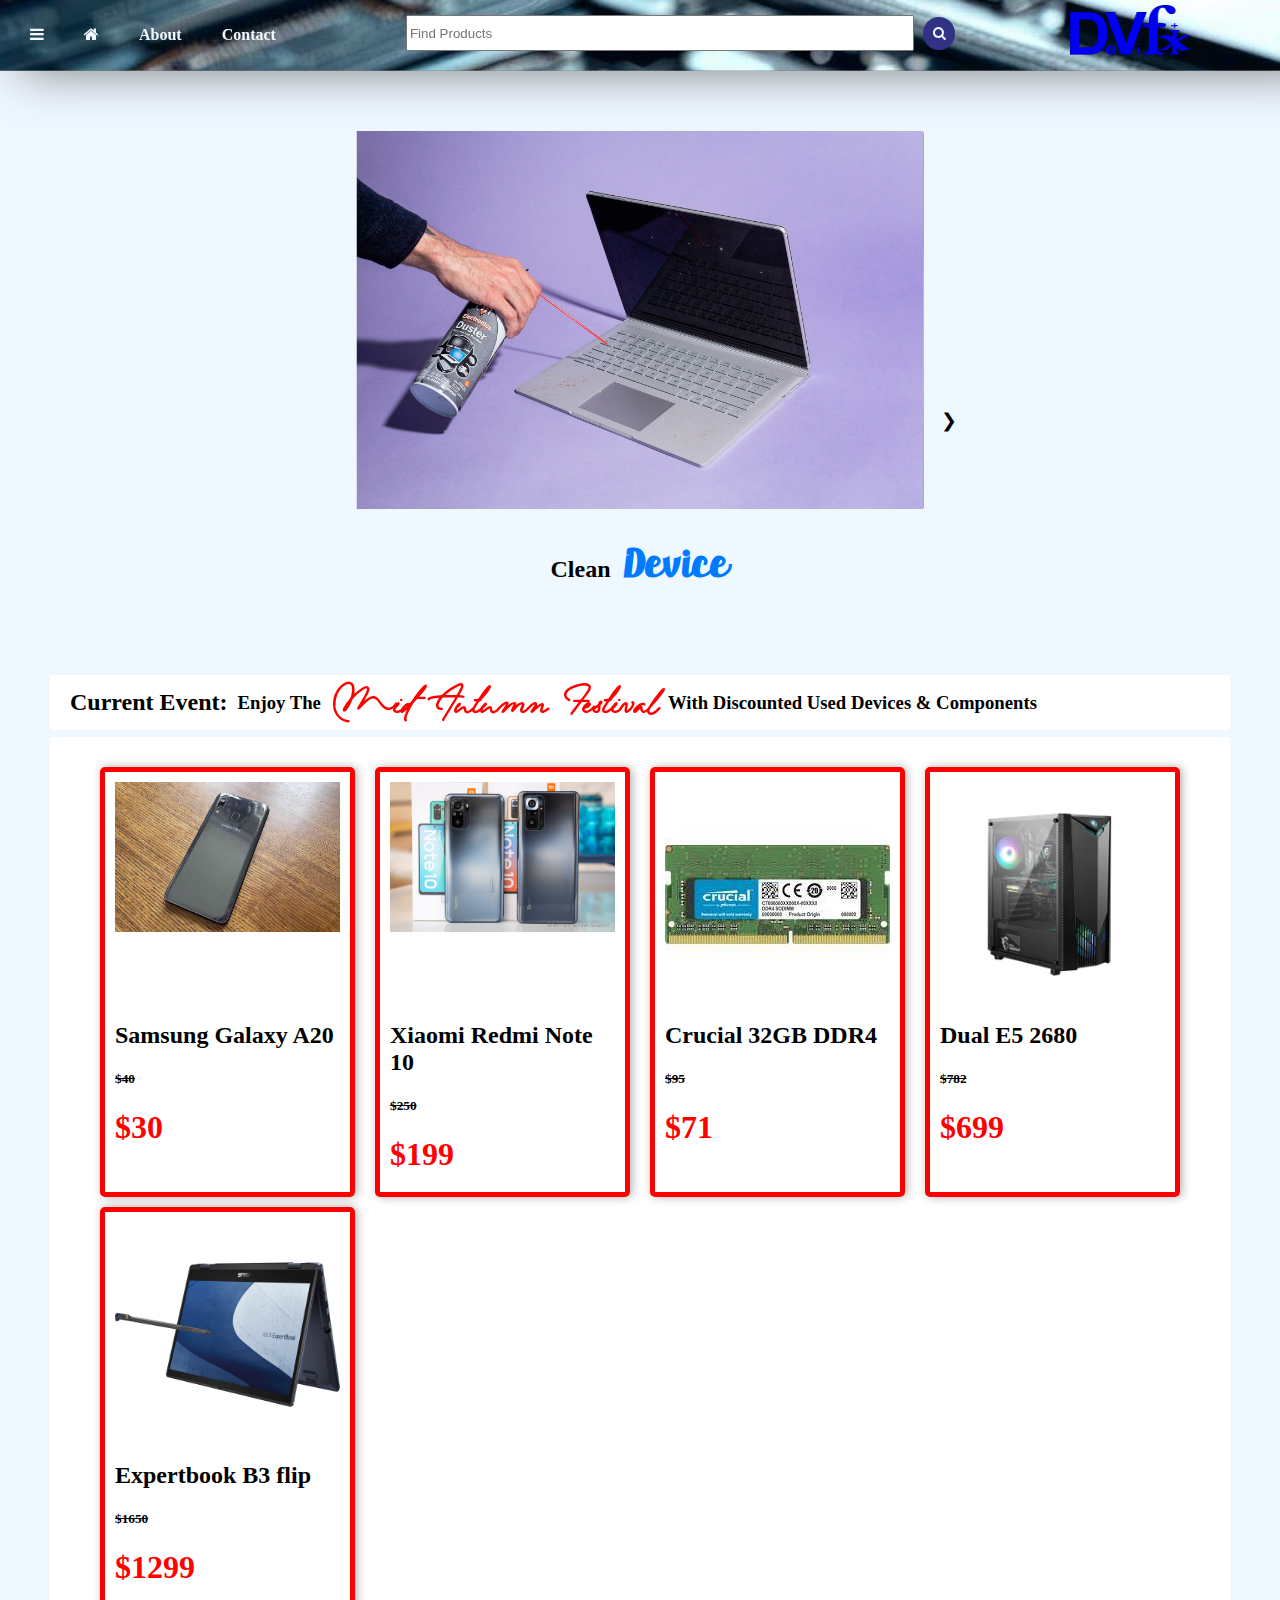
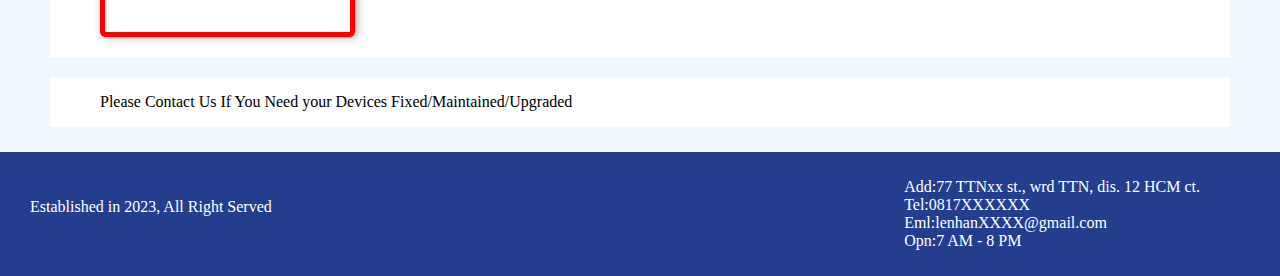
<file: presentation-complete/index.html>
<!DOCTYPE html>
<html lang="en">
<head>
    <meta charset="UTF-8">
    <meta name="viewport" content="width=device-width, initial-scale=1.0">
    <title>DeviFix</title>
    <link rel="icon" type="image/x-icon" href="img/logo_Layer 1.png"/>
    <link rel="stylesheet" href="style.css">
    <link rel="stylesheet" href="https://cdnjs.cloudflare.com/ajax/libs/font-awesome/4.7.0/css/font-awesome.min.css">
</head>
<body>
    <div class="container">
        <nav class="nav">
            <div class="l">
                <a href="" class="navitems" id="home-btn"><i class="fa fa-bars"></i></a>
                <a href="index.html" class="navitems"><i class="fa fa-home"></i></a>
                <a href="#" class="navitems" id="about-btn">About</a>
                <a href="#" id="contact-btn" class="navitems">Contact</a>
            </div>
            <div class="r">
                <input id="searchbox" type="text"placeholder="Find Products">
                <i onclick="document.getElementById('searchbox').focus();" id="searchbu" class="fa fa-search" aria-hidden="true"></i>
            </div>
            <div class="logo"><img src="img/logo.png" alt=""></div>
        </nav>
        <div class="content">
            <div id="modal">
                <div id="modal-content">
                    <span id="close-btn">&times;</span>
                    <form id="contact-form" action=""onsubmit="return validateForm()">
                        <label for="name">Name:</label>
                        <input type="text" id="name" name="name" required>
                        <label for="email">Email:</label>
                        <input type="email" id="email" name="email" required>
                        <label for="subject">Subject:</label>
                        <input type="text" id="subject" name="subject" required>
                        <label for="message">Message:</label>
                        <textarea id="message" name="message" rows="10" cols="30" required></textarea>
                        <button id="send" type="submit">Send</button>
                    </form>
                </div>
            </div>
            <div id="header">
                <a href="phone.html">Phones</a>
                <a href="pc.html">PC</a>
                <a href="laptop.html">Laptop</a>
                <a href="accessories.html">Accessories</a>
            </div>
            <div class="main">
                <div class="article">
                    <div class="intro">
                        <div class="carousel">
                            <button class="arrow arrow-left" onclick="move(-1)">&#10094;</button>
                            <div class="carousel-images">
                                <div id="c1" class="carousel-item"><h2>Clean</h2>    <span class="de"><h1>Device</h1></span></div>
                                <div id="c2" class="carousel-item"><h2>Fix</h2>      <span class="de"><h1>Device</h1></span></div>
                                <div id="c3" class="carousel-item"><h2>Maintain</h2> <span class="de"><h1>Device</h1></span></div>
                                <div id="c4" class="carousel-item"><h2>Customize</h2><span class="de"><h1>Device</h1></span></div>
                                <div id="c5" class="carousel-item"><span class="de"><h1>HAS IT ALL</h1></span></div>
                            </div>
                            <button class="arrow arrow-right" onclick="move(1)">&#10095;</button>
                        </div>
                    </div>
                    
                    <div class="event">
                        <div class="e-head">
                            <h2>Current Event:</h2>
                            <h3>Enjoy The </h3> <span> Mid-Autumn Festival</span><h3>With Discounted Used Devices & Components</h3>
                        </div>
                        <div class="e-body">
                            <div class="eframe">
                                <div class="box">
                                    <div><img src="img/samsunggalaxya20.jpg" alt=""></div>
    
                                </div>
                                <h2>Samsung Galaxy A20</h2>
                                    <h5><del>$40</del></h5>
                                    <h1>$30</h1>
                            </div>
                            <div class="eframe">
                                <div class="box">
                                    <div><img src="img/xiaomiredminote10.jpg" alt=""></div>
                                </div>
                                <h2>Xiaomi Redmi Note 10</h2>
                                    <h5><del>$250</del></h5>
                                    <h1>$199</h1>
                            </div>
                            <div class="eframe">
                                <div class="box">
                                    <div><img src="img/crucial32gbddr4.jpeg" alt=""></div>
    
                                </div>
                                <h2>Crucial 32GB DDR4</h2>
                                    <h5><del>$95</del></h5>
                                    <h1>$71</h1>
                            </div>
                            <div class="eframe">
                                <div class="box">
                                    <div><img src="img/duale52680.jpg" alt=""></div>
    
                                </div>
                                <h2>Dual E5 2680</h2>
                                    <h5><del>$782</del></h5>
                                    <h1>$699</h1>
                            </div>
                            <div class="eframe">
                                <div class="box">
                                    <div><img src="img/asusb3flip.jpg" alt=""></div>
    
                                </div>
                                <h2>Expertbook B3 flip</h2>
                                    <h5><del>$1650</del></h5>
                                    <H1>$1299</H1>
                            </div>
                        </div>
                    </div>
                    <div class="note">
                        <p>Please Contact Us If You Need your Devices Fixed/Maintained/Upgraded</p>
                    </div>
                </div>
                <div class="footer" id="footer">
                    <div class="fmain">
                        <div class="fl"><p>Established in 2023, All Right Served</p>
                        </div>

                    </div>
                    <div class="fr">
                        <ul style="list-style: none;">
                            <li>Add:77 TTNxx st., wrd TTN, dis. 12 HCM ct.</li>
                            <li>Tel:0817XXXXXX</li>
                            <li>Eml:lenhanXXXX@gmail.com</li>
                            <li>Opn:7 AM - 8 PM</li>
                        
                        </ul>
                    </div>
                </div>
            </div>
        </div>

    </div>
    <script src="js.js"></script>
</body>
</html>
</file>
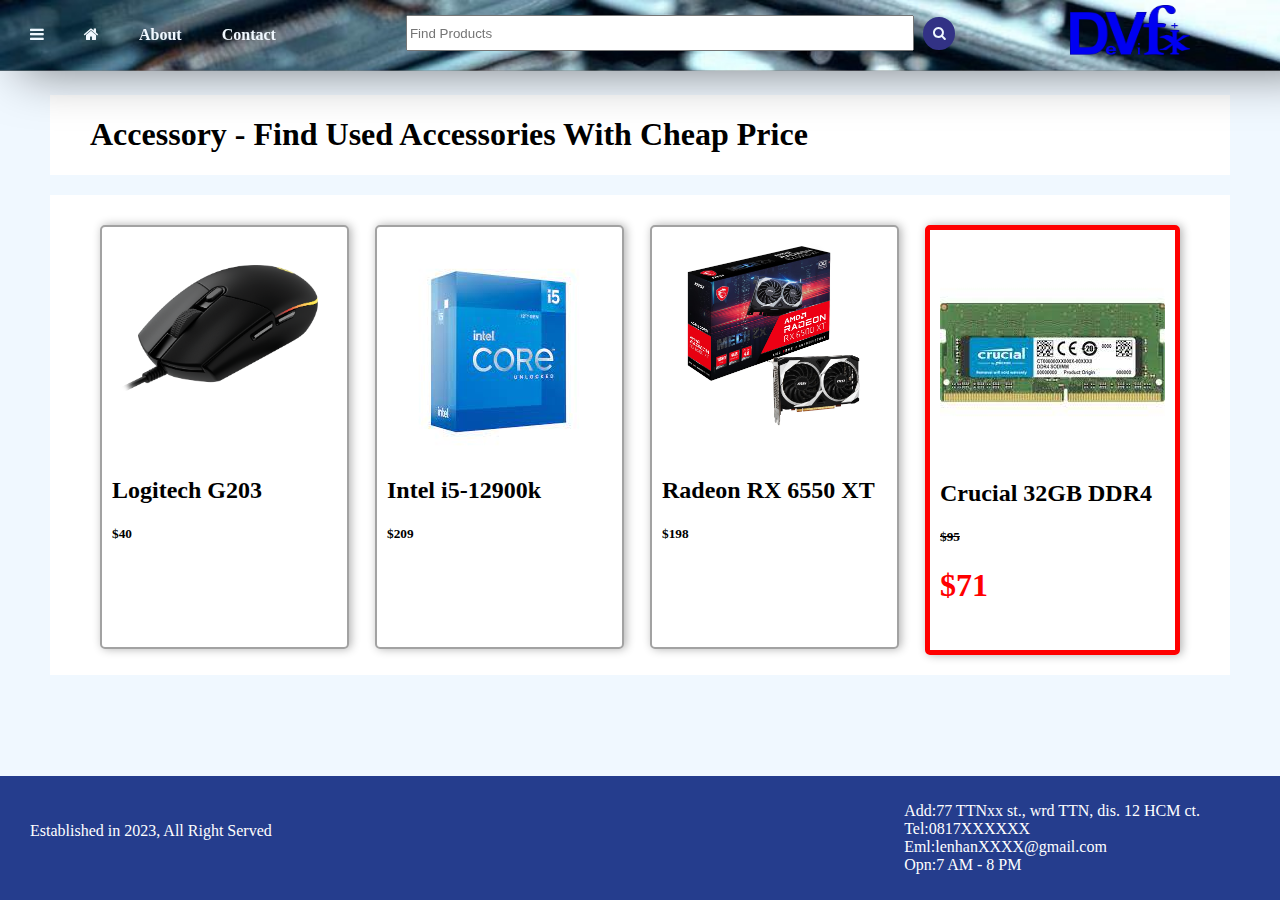
<file: presentation-complete/accessories.html>
<!DOCTYPE html>
<html lang="en">
<head>
    <meta charset="UTF-8">
    <meta name="viewport" content="width=device-width, initial-scale=1.0">
    <title>DeviFix</title>
    <link rel="icon" type="image/x-icon" href="img/logo_Layer 1.png"/>
    <link rel="stylesheet" href="style.css">
    <link rel="stylesheet" href="accessories.css">
    <link rel="stylesheet" href="https://cdnjs.cloudflare.com/ajax/libs/font-awesome/4.7.0/css/font-awesome.min.css">
</head>
<body>
    <div class="container">
        <nav class="nav">
            <div class="l">
                <a href="" class="navitems" id="home-btn"><i class="fa fa-bars"></i></a>
                <a href="index.html" class="navitems"><i class="fa fa-home"></i></a>
                <a href="#" class="navitems" id="about-btn">About</a>
                <a href="#" id="contact-btn" class="navitems">Contact</a>
            </div>
            <div class="r">
                <input id="searchbox" type="text"placeholder="Find Products">
                <i onclick="document.getElementById('searchbox').focus();" id="searchbu" class="fa fa-search" aria-hidden="true"></i>
            </div>
            <div class="logo"><img src="img/logo.png" alt=""></div>
        </nav>
        <div class="content">
            <div id="modal">
                <div id="modal-content">
                    <span id="close-btn">&times;</span>
                    <form id="contact-form" action=""onsubmit="return validateForm()">
                        <label for="name">Name:</label>
                        <input type="text" id="name" name="name" required>
                        <label for="email">Email:</label>
                        <input type="email" id="email" name="email" required>
                        <label for="subject">Subject:</label>
                        <input type="text" id="subject" name="subject" required>
                        <label for="message">Message:</label>
                        <textarea id="message" name="message" rows="10" cols="30" required></textarea>
                        <button type="submit">Send</button>
                    </form>
                </div>
            </div>
            <div id="header">
                <a href="phone.html">Phones</a>
                <a href="pc.html">PC</a>
                <a href="laptop.html">Laptop</a>
                <a href="accessories.html">Accessories</a>
            </div>
            <div class="main">
                <div class="article">
                    <!-- put things here -->
                    <div class="ahead">
                        <h1>Accessory - Find Used Accessories With Cheap Price</h1>
                    </div>
                    <div class="abody">
                        <div class="frame">
                            <div class="box">
                                <div><img src="img/g203.jpg" alt=""></div>

                            </div>
                            <h2>Logitech G203</h2>
                                <h5>$40</h5>
                        </div>  
                        <div class="frame">
                            <div class="box">
                                <div><img src="img/i512600k.jpeg" alt=""></div>

                            </div>
                            <h2>Intel i5-12900k</h2>
                                <h5>$209</h5>
                        </div>
                        <div class="frame">
                            <div class="box">
                                <div><img src="img/rx6500.jpg" alt=""></div>

                            </div>
                            <h2>Radeon RX 6550 XT</h2>
                                <h5>$198</h5>
                        </div>
                        <div class="eframe">
                            <div class="box">
                                <div><img src="img/crucial32gbddr4.jpeg" alt=""></div>

                            </div>
                            <h2>Crucial 32GB DDR4</h2>
                                <h5><del>$95</del></h5>
                                <h1>$71</h1>
                        </div>
                        
                    </div>
               </div>
                <div class="footer" id="footer">
                    <div class="fmain">
                        <div class="fl"><p>Established in 2023, All Right Served</p>
                        </div>

                    </div>
                    <div class="fr">
                        <ul style="list-style: none;">
                            <li>Add:77 TTNxx st., wrd TTN, dis. 12 HCM ct.</li>
                            <li>Tel:0817XXXXXX</li>
                            <li>Eml:lenhanXXXX@gmail.com</li>
                            <li>Opn:7 AM - 8 PM</li>
                        
                        </ul>
                    </div>
                </div>
            </div>
        </div>

    </div>
    <script src="js.js"></script>
</body>
</html>
</file>
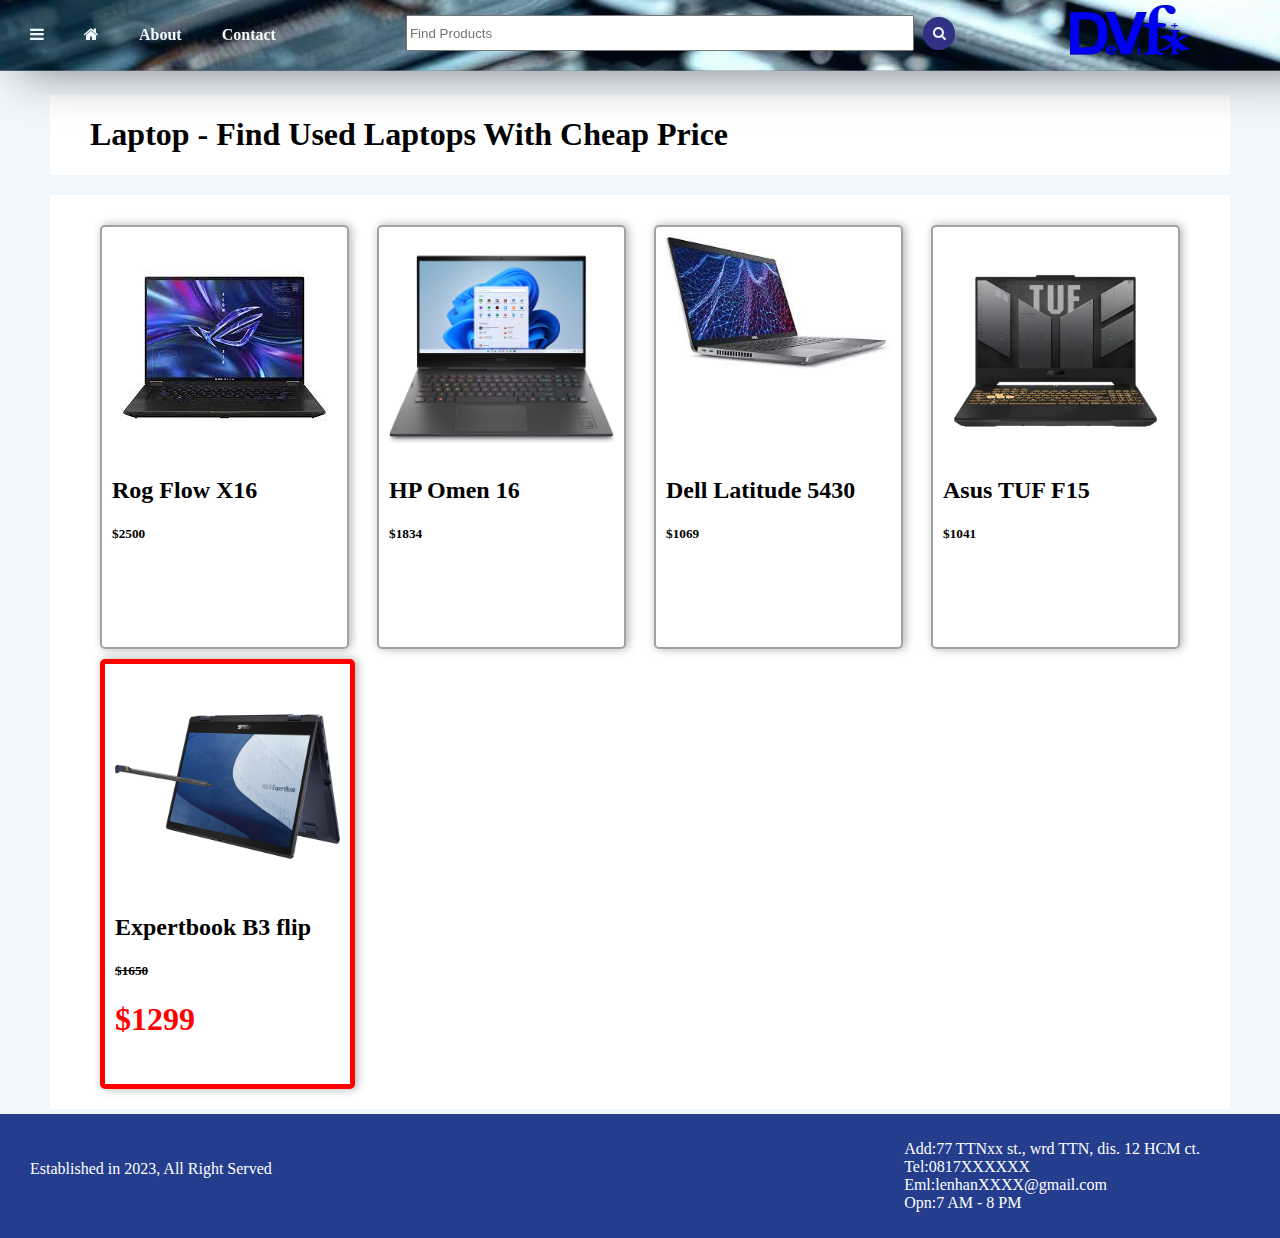
<file: presentation-complete/laptop.html>
<!DOCTYPE html>
<html lang="en">
<head>
    <meta charset="UTF-8">
    <meta name="viewport" content="width=device-width, initial-scale=1.0">
    <title>DeviFix</title>
    <link rel="icon" type="image/x-icon" href="img/logo_Layer 1.png"/>
    <link rel="stylesheet" href="style.css">
    <link rel="stylesheet" href="laptop.css">
    <link rel="stylesheet" href="https://cdnjs.cloudflare.com/ajax/libs/font-awesome/4.7.0/css/font-awesome.min.css">
</head>
<body>
    <div class="container">
        <nav class="nav">
            <div class="l">
                <a href="" class="navitems" id="home-btn"><i class="fa fa-bars"></i></a>
                <a href="index.html" class="navitems"><i class="fa fa-home"></i></a>
                <a href="#" class="navitems" id="about-btn">About</a>
                <a href="#" id="contact-btn" class="navitems">Contact</a>
            </div>
            <div class="r">
                <input id="searchbox" type="text"placeholder="Find Products">
                <i onclick="document.getElementById('searchbox').focus();" id="searchbu" class="fa fa-search" aria-hidden="true"></i>
            </div>
            <div class="logo"><img src="img/logo.png" alt=""></div>
        </nav>
        <div class="content">
            <div id="modal">
                <div id="modal-content">
                    <span id="close-btn">&times;</span>
                    <form id="contact-form" action=""onsubmit="return validateForm()">
                        <label for="name">Name:</label>
                        <input type="text" id="name" name="name" required>
                        <label for="email">Email:</label>
                        <input type="email" id="email" name="email" required>
                        <label for="subject">Subject:</label>
                        <input type="text" id="subject" name="subject" required>
                        <label for="message">Message:</label>
                        <textarea id="message" name="message" rows="10" cols="30" required></textarea>
                        <button type="submit">Send</button>
                    </form>
                </div>
            </div>
            <div id="header">
                <a href="phone.html">Phones</a>
                <a href="pc.html">PC</a>
                <a href="laptop.html">Laptop</a>
                <a href="accessories.html">Accessories</a>
            </div>
            <div class="main">
                <div class="article">
                    <!-- put things here -->
                    <div class="lhead">
                        <h1>Laptop - Find Used Laptops With Cheap Price</h1>
                    </div>
                    <div class="lbody">
                        <div class="frame">
                            <div class="box">
                                <div><img src="img/asusrogflowx16.jpeg" alt=""></div>

                            </div>
                            <h2>Rog Flow X16</h2>
                                <h5>$2500</h5>
                        </div>  
                        <div class="frame">
                            <div class="box">
                                <div><img src="img/hpomen16.jpg" alt=""></div>

                            </div>
                            <h2>HP Omen 16</h2>
                                <h5>$1834</h5>
                        </div>
                        <div class="frame">
                            <div class="box">
                                <div><img src="img/delllatitude5430.jpeg" alt=""></div>

                            </div>
                            <h2>Dell Latitude 5430</h2>
                                <h5>$1069</h5>
                        </div>
                        <div class="frame">
                            <div class="box">
                                <div><img src="img/asustuff15.jpg" alt=""></div>

                            </div>
                            <h2>Asus TUF F15</h2>
                                <h5>$1041</h5>
                        </div>
                        <div class="eframe">
                            <div class="box">
                                <div><img src="img/asusb3flip.jpg" alt=""></div>

                            </div>
                            <h2>Expertbook B3 flip</h2>
                                <h5><del>$1650</del></h5>
                                <H1>$1299</H1>
                        </div>
                    </div>
                </div>
                <div class="footer" id="footer">
                    <div class="fmain">
                        <div class="fl"><p>Established in 2023, All Right Served</p>
                        </div>

                    </div>
                    <div class="fr">
                        <ul style="list-style: none;">
                            <li>Add:77 TTNxx st., wrd TTN, dis. 12 HCM ct.</li>
                            <li>Tel:0817XXXXXX</li>
                            <li>Eml:lenhanXXXX@gmail.com</li>
                            <li>Opn:7 AM - 8 PM</li>
                        
                        </ul>
                    </div>
                </div>
            </div>
        </div>

    </div>
    <script src="js.js"></script>
</body>
</html>
</file>
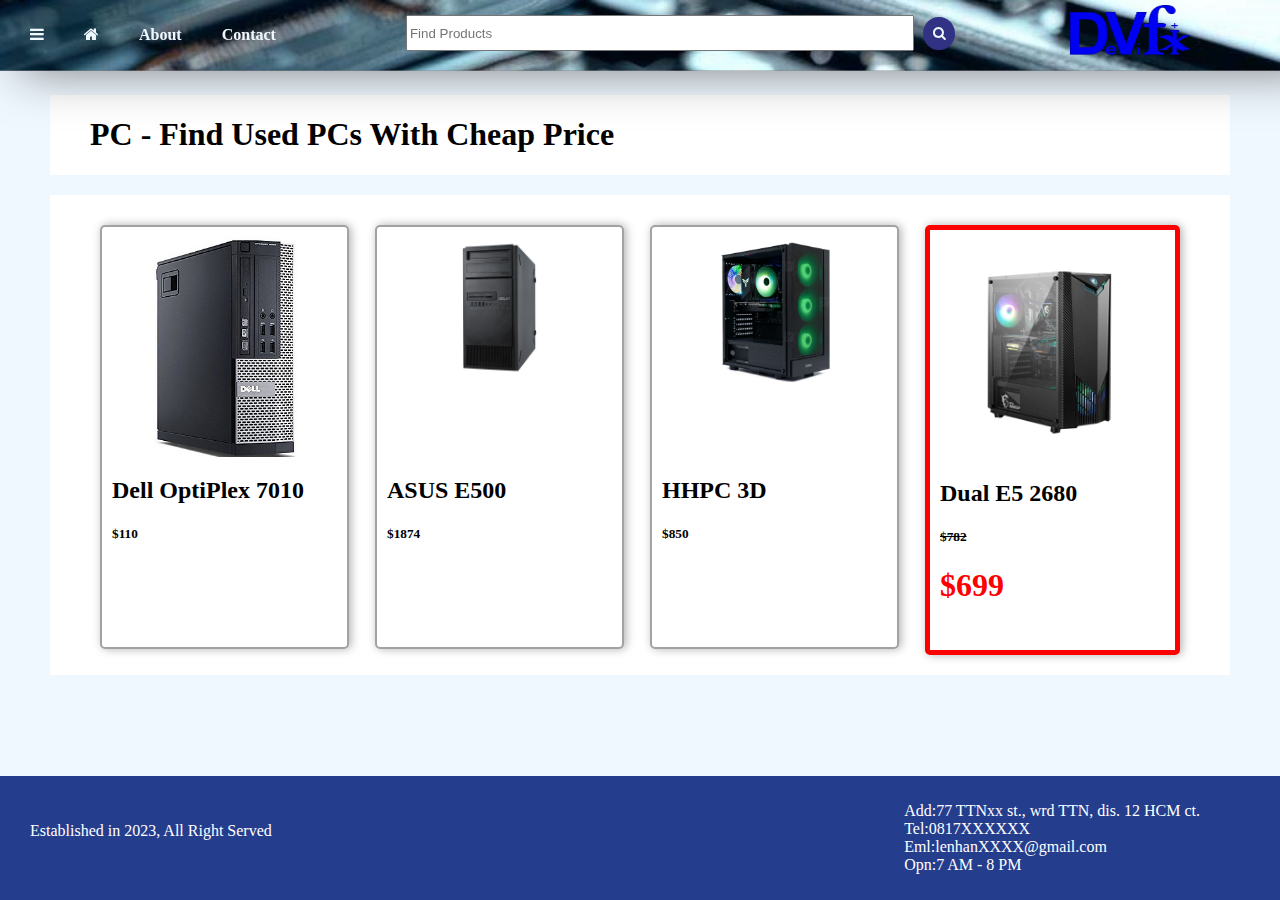
<file: presentation-complete/pc.html>
<!DOCTYPE html>
<html lang="en">
<head>
    <meta charset="UTF-8">
    <meta name="viewport" content="width=device-width, initial-scale=1.0">
    <title>DeviFix</title>
    <link rel="icon" type="image/x-icon" href="img/logo_Layer 1.png"/>
    <link rel="stylesheet" href="style.css">
    <link rel="stylesheet" href="pc.css">
    <link rel="stylesheet" href="https://cdnjs.cloudflare.com/ajax/libs/font-awesome/4.7.0/css/font-awesome.min.css">
</head>
<body>
    <div class="container">
        <nav class="nav">
            <div class="l">
                <a href="" class="navitems" id="home-btn"><i class="fa fa-bars"></i></a>
                <a href="index.html" class="navitems"><i class="fa fa-home"></i></a>
                <a href="#" class="navitems" id="about-btn">About</a>
                <a href="#" id="contact-btn" class="navitems">Contact</a>
            </div>
            <div class="r">
                <input id="searchbox" type="text"placeholder="Find Products">
                <i onclick="document.getElementById('searchbox').focus();" id="searchbu" class="fa fa-search" aria-hidden="true"></i>
            </div>
            <div class="logo"><img src="img/logo.png" alt=""></div>
        </nav>
        <div class="content">
            <div id="modal">
                <div id="modal-content">
                    <span id="close-btn">&times;</span>
                    <form id="contact-form" action=""onsubmit="return validateForm()">
                        <label for="name">Name:</label>
                        <input type="text" id="name" name="name" required>
                        <label for="email">Email:</label>
                        <input type="email" id="email" name="email" required>
                        <label for="subject">Subject:</label>
                        <input type="text" id="subject" name="subject" required>
                        <label for="message">Message:</label>
                        <textarea id="message" name="message" rows="10" cols="30" required></textarea>
                        <button type="submit">Send</button>
                    </form>
                </div>
            </div>
            <div id="header">
                <a href="phone.html">Phones</a>
                <a href="pc.html">PC</a>
                <a href="laptop.html">Laptop</a>
                <a href="accessories.html">Accessories</a>
            </div>
            <div class="main">
                <div class="article">
                    <!-- put things here -->
                    <div class="pchead">
                        <h1>PC - Find Used PCs With Cheap Price</h1>
                    </div>
                    <div class="pcbody">
                        <div class="frame">
                            <div class="box">
                                <div><img src="img/dell_.jpg" alt=""></div>

                            </div>
                            <h2>Dell OptiPlex 7010</h2>
                                <h5>$110</h5>
                        </div>  
                        <div class="frame">
                            <div class="box">
                                <div><img src="img/asuse500.jpeg" alt=""></div>

                            </div>
                            <h2>ASUS E500 </h2>
                                <h5>$1874</h5>
                        </div>
                        <div class="frame">
                            <div class="box">
                                <div><img src="img/hhpc.jpg" alt=""></div>

                            </div>
                            <h2>HHPC 3D</h2>
                                <h5>$850</h5>
                            
                        </div>
                        <div class="eframe">
                            <div class="box">
                                <div><img src="img/duale52680.jpg" alt=""></div>

                            </div>
                            <h2>Dual E5 2680</h2>
                                <h5><del>$782</del></h5>
                                <h1>$699</h1>
                        </div>
                    </div>
                </div>
                <div class="footer" id="footer">
                    <div class="fmain">
                        <div class="fl"><p>Established in 2023, All Right Served</p>
                        </div>

                    </div>
                    <div class="fr">
                        <ul style="list-style: none;">
                            <li>Add:77 TTNxx st., wrd TTN, dis. 12 HCM ct.</li>
                            <li>Tel:0817XXXXXX</li>
                            <li>Eml:lenhanXXXX@gmail.com</li>
                            <li>Opn:7 AM - 8 PM</li>
                        
                        </ul>
                    </div>
                </div>
            </div>
        </div>

    </div>
    <script src="js.js"></script>
</body>
</html>
</file>
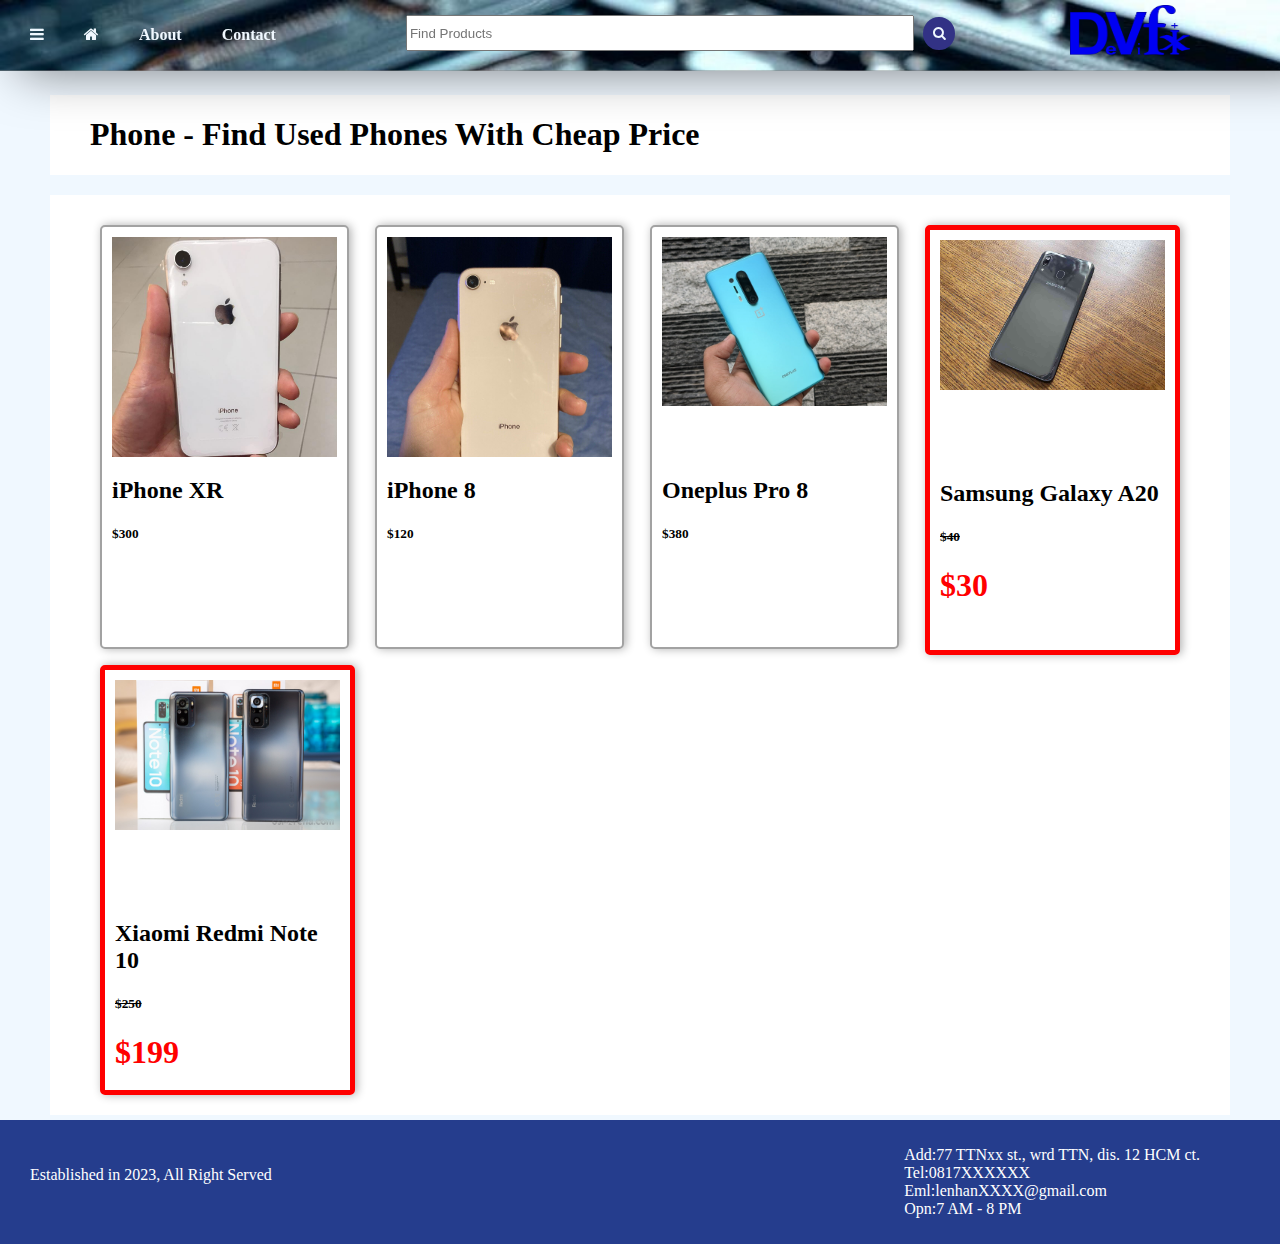
<file: presentation-complete/phone.html>
<!DOCTYPE html>
<html lang="en">
<head>
    <meta charset="UTF-8">
    <meta name="viewport" content="width=device-width, initial-scale=1.0">
    <title>DeviFix</title>
    <link rel="stylesheet" href="style.css">
    <link rel="stylesheet" href="phone.css">
    <link rel="stylesheet" href="https://cdnjs.cloudflare.com/ajax/libs/font-awesome/4.7.0/css/font-awesome.min.css">
</head>
<body>
    <div class="container">
        <nav class="nav">
            <div class="l">
                <a href="" class="navitems" id="home-btn"><i class="fa fa-bars"></i></a>
                <a href="index.html" class="navitems"><i class="fa fa-home"></i></a>
                <a href="#" class="navitems" id="about-btn">About</a>
                <a href="#" id="contact-btn" class="navitems">Contact</a>
            </div>
            <div class="r">
                <input id="searchbox" type="text"placeholder="Find Products">
                <i onclick="document.getElementById('searchbox').focus();" id="searchbu" class="fa fa-search" aria-hidden="true"></i>
            </div>
            <div class="logo"><img src="img/logo.png" alt=""></div>
        </nav>
        <div class="content">
            <div id="modal">
                <div id="modal-content">
                    <span id="close-btn">&times;</span>
                    <form id="contact-form" action=""onsubmit="return validateForm()">
                        <label for="name">Name:</label>
                        <input type="text" id="name" name="name" required>
                        <label for="email">Email:</label>
                        <input type="email" id="email" name="email" required>
                        <label for="subject">Subject:</label>
                        <input type="text" id="subject" name="subject" required>
                        <label for="message">Message:</label>
                        <textarea id="message" name="message" rows="10" cols="30" required></textarea>
                        <button type="submit">Send</button>
                    </form>
                </div>
            </div>
            <div id="header">
                <a href="phone.html">Phones</a>
                <a href="pc.html">PC</a>
                <a href="laptop.html">Laptop</a>
                <a href="accessories.html">Accessories</a>
            </div>
            <div class="main">
                <div class="article">
                    <!-- put things here -->
                    <div class="phead">
                        <h1>Phone - Find Used Phones With Cheap Price</h1>
                    </div>
                    <div class="pbody">
                        <div class="frame">
                            <div class="box">
                                <div><img src="img/iphonexr.jpg" alt=""></div>

                            </div>
                            <h2>iPhone XR</h2>
                                <h5>$300</h5>
                        </div>  
                        <div class="frame">
                            <div class="box">
                                <div><img src="img/iphone8.jpg" alt=""></div>

                            </div>
                            <h2>iPhone 8</h2>
                                <h5>$120</h5>
                        </div>
                        <div class="frame">
                            <div class="box">
                                <div><img src="img/onepluspro8.jpg" alt=""></div>

                            </div>
                            <h2>Oneplus Pro 8</h2>
                                <h5>$380</h5>
                        </div>
                        <div class="eframe">
                            <div class="box">
                                <div><img src="img/samsunggalaxya20.jpg" alt=""></div>

                            </div>
                            <h2>Samsung Galaxy A20</h2>
                                <h5><del>$40</del></h5>
                                <h1>$30</h1>
                        </div>
                        <div class="eframe">
                            <div class="box">
                                <div><img src="img/xiaomiredminote10.jpg" alt=""></div>

                            </div>
                            <h2>Xiaomi Redmi Note 10</h2>
                                <h5><del>$250</del></h5>
                                <h1>$199</h1>
                        </div>
                    </div>
                </div>
                <div class="footer" id="footer">
                    <div class="fmain">
                        <div class="fl"><p>Established in 2023, All Right Served</p>
                        </div>

                    </div>
                    <div class="fr">
                        <ul style="list-style: none;">
                            <li>Add:77 TTNxx st., wrd TTN, dis. 12 HCM ct.</li>
                            <li>Tel:0817XXXXXX</li>
                            <li>Eml:lenhanXXXX@gmail.com</li>
                            <li>Opn:7 AM - 8 PM</li>
                        
                        </ul>
                    </div>
                </div>
            </div>
        </div>

    </div>
    <script src="js.js"></script>
</body>
</html>
</file>
<file: presentation-complete/style.css>
body{
    padding: 0;
    margin: 0;
}
.container{
    display: flex;
    flex-direction: column;
    min-height: 100vh;
}
.nav {
    padding: 10px;
    display: flex;
    justify-content: space-between;
    position: fixed;
    width: 100%;
    background-image: url(img/pcmoth1.jpeg);
    background-repeat: no-repeat;
    background-size: cover; 
    overflow: hidden;
    height: 50px;
    z-index: 9999999999999999;
    border-bottom: solid rgba(136, 136, 136, 0.445) 0.1px;
    box-shadow: 20px 0px 50px 0px rgba(0, 0, 0, 0.5);
}
.content {
    flex: 1;
    display: flex;
    flex-direction: column;
}
#header {
    position: fixed;
    left: -200px;
    width: 200px;
    height: calc(100% - 50px);
    background-color: #007bff;
    top: 70px;
    z-index: 99999;
}
#header a {
    padding: 10px 8px 10px 16px;
    text-decoration: none;
    font-size: 25px;
    color: aliceblue;
    display: block;
}
.main {
    flex: 1;
    display: flex;
    flex-direction: column;
    margin-top: 70px;
}
.article{
    background-color: aliceblue;
    flex: 1;
    padding: 5px 10px;
}
.footer {
    background-color: rgb(37, 61, 141);
    padding: 10px;
}
.fmain{
    width: 100%;
}
.fl{
    float: left;
    color: white;
    margin-top: 20px;
    margin-left: 20px;
}
.fr{
    float: right;
    color: white;
    margin-right: 70px;
}
.l{
    display: flex;  
    align-items: center;
    margin: 0;
    padding: 0;
    
}
.r{
    
    display: inline;
    margin-right: 0px;
    padding: 0;
    
}
.logo img{
    width: 120px;
    height: 50px;
    cursor: pointer;
    margin-top: -5px;
    margin-right: 100px;
    filter: brightness( 95%);

}
#searchbox{
    margin-top: 5px;
    width: 500px !important;
    height: 30px !important;
}
#searchbu{
    margin: 5px;
    padding: 10px;
    background-color: rgb(50, 50, 133) ;
    border-radius: 50%;
    cursor: pointer;
    color: aliceblue;
    font-size: smaller;
}
.navitems {
    text-decoration: none;
    color: aliceblue;
    padding: 10px 20px;
    display: block;
    font-weight: bold;
    
}
.navitems:hover {
    background: linear-gradient(to bottom, rgb(65, 65, 201), rgb(29, 29, 175));
    box-shadow: 0px 10px 10px rgba(0,0,0,0.2);
    color: black;
    border-radius: 6%;
}
#header a:hover{
    background-color: rgba(103, 169, 255, 0.589);
    color: black;
}
.headpic img{
   width:"100%";
   margin-top:"20px"
}
#modal {
    display: none;
    position: fixed;
    top: 50%;
    left: 50%;
    transform: translate(-50%, -50%);
    z-index: 99999999;
}

#modal-content {
    background-color: rgb(189, 247, 255);
   
    border: solid 1px black;
    border-radius: 5px;
    padding: 20px;
    margin: 10px;
}

#close-btn {
    position: absolute;
    top: 10px;
    right: 20px;
    font-size: 32px;
    cursor: pointer;
}

#contact-form {
    margin: 10px;
}

#contact-form label {
    display: block;
    margin: 10px;
}
#contact-form input {
    display: block;
    margin: 10px;
}

#contact-form textarea {
    display: block;
    margin: 10px;
}

#contact-form button {
    display: block;
    margin: 10px;
}
.intro{
    padding: 10px;
    margin: 5px;
    width: 700px;
    height: 570px;
    display: flex;
}

.carousel {
    position: absolute;
    top: 420px;
    left: 50%;
    transform: translate(-50%, -50%);
    display: flex;
    justify-content: space-between; 
    align-items: center;
    height: 600px;
}
.carousel-images {
    display: flex;
    overflow: hidden;
    width: 100%;
    height: 100%;
    object-fit: contain;
}
.carousel-item {
    min-width: 100%;
    height: 400px; 
    text-align: center;
}
#c1{
    background-image: url('img/cleaningdirtylaptop-2048px-0043.jpg');
    background-repeat: no-repeat;
    background-position: center;
    background-size: contain;
}
#c2{
    background-image: url('img/fixpc.jpg') ;
    background-repeat: no-repeat;
    background-position: center;
    background-size: contain;
}
#c3{
    background-image: url('img/fixphone.jpg') ;
    background-repeat: no-repeat;
    background-position: center;
    background-size: contain;
}
#c4{
    background-image: url('img/access.jpg') ;
    background-repeat: no-repeat;
    background-position: center;
    background-size: contain;
}
#c5{
    background-image: url('img/logo.png') ;
    background-repeat: no-repeat;
    background-position: center;
    background-size: contain;
}
#ad{
    margin-top: -200px !important;
}
.carousel-item img {
    width: 100%;
    height: 100%;
    visibility: hidden;
}
.carousel-item span{
    margin-top: 400px;
}

.carousel-item h2, .carousel-item span {
    display: inline-block;
}

.arrow {
    cursor: pointer;
    background-color: rgba(240, 248, 255, 0);
    border-radius: 50%;
    border: none;
    width: 60px;
    height: 60px;
    font-size: larger;
}
.e-head{
    display: flex;
    align-items: center;
    background-color: rgb(255, 255, 255);
    height: 55px;
    padding: 0px;
    margin: 0 40px;
}
.e-head h2{
    margin-left: 20px;
    margin-right: 10px;
}
.e-body{
    display: flex;
    background-color: rgb(255, 255, 255);
    justify-content: space-between;
    padding: 0px;
    margin: 0 40px;
    margin-top: 7px;
    padding: 20px 50px;
    flex-wrap: wrap;
}

.e-head span{
    margin-left: 5px;
    margin-right: 10px;
    font-family: 'Signature';
    color: red;
    font-size: 50px;
}
.note{
    background-color: white;
    display: flex;
    margin: 20px 40px;
    padding-left: 50px;
}
.frame{
    padding: 10px;
    border: 2px solid rgba(0, 0, 0, 0.363);
    margin-top: 10px;
    cursor: pointer;
    border-radius: 5px;
    width: 225px;
    height: 400px;
    box-shadow: 2px 0px 10px 0px rgba(0, 0, 0, 0.315);
}
.frame h2{
    overflow-wrap: break-word;
}
.frame h2:hover{
    color: #007bff;
}
.box {
  width: 225px;
  height: 220px;
  overflow: hidden;
  
  
}

.box img {
  width: 100%;
  height: 100%;
  object-fit: cover;
  object-position: center;
}   
.box img:hover{
    transform: scale(1.1);
    
}
.eframe{
    width: 225px;
    height: 400px;
    padding: 10px;
    border: 5px solid rgb(255, 0, 0);
    margin-top: 10px;
    cursor: pointer;
    border-radius: 5px;
    box-shadow: 2px 0px 10px 0px rgba(0, 0, 0, 0.315);
}
.eframe h2:hover{
    color: red;
}
.eframe h1{
    color: red;
}
    





@font-face {
    font-family: 'Enthusiastic';
    src: url('fonts/Enthusiastic-OV148.ttf') format('truetype');
}
@font-face {
    font-family: 'Signature';
    src: url('fonts/Signamaestro-JRzK7.ttf') format('truetype');
}
.de{
    font-family: 'Enthusiastic';
    color: #007bff;
    margin-left: 10px;
}
</file>
<file: presentation-complete/accessories.css>
.ahead{
    display: flex;
    background-color: white;
    margin: 20px 40px;
    padding-left: 40px;
}
.abody{
    display: flex;
    background-color: rgb(255, 255, 255);
    justify-content: space-between;
    padding: 0px;
    margin: 0 40px;
    margin-top: 7px;
    padding: 20px 50px;
    flex-wrap: wrap;
}
</file>
<file: presentation-complete/laptop.css>
.lhead{
    display: flex;
    background-color: white;
    margin: 20px 40px;
    padding-left: 40px;
}
.lbody{
    display: flex;
    background-color: rgb(255, 255, 255);
    justify-content: space-between;
    padding: 0px;
    margin: 0 40px;
    margin-top: 7px;
    padding: 20px 50px;
    flex-wrap: wrap;
}
</file>
<file: presentation-complete/pc.css>
.pchead{
    display: flex;
    background-color: white;
    margin: 20px 40px;
    padding-left: 40px;
}
.pcbody{
    display: flex;
    background-color: rgb(255, 255, 255);
    justify-content: space-between;
    padding: 0px;
    margin: 0 40px;
    margin-top: 7px;
    padding: 20px 50px;
    flex-wrap: wrap;
}
</file>
<file: presentation-complete/phone.css>
.phead{
    display: flex;
    background-color: white;
    margin: 20px 40px;
    padding-left: 40px;
}
.pbody{
    display: flex;
    background-color: rgb(255, 255, 255);
    justify-content: space-between;
    padding: 0px;
    margin: 0 40px;
    margin-top: 7px;
    padding: 20px 50px;
    flex-wrap: wrap;
}
</file>
